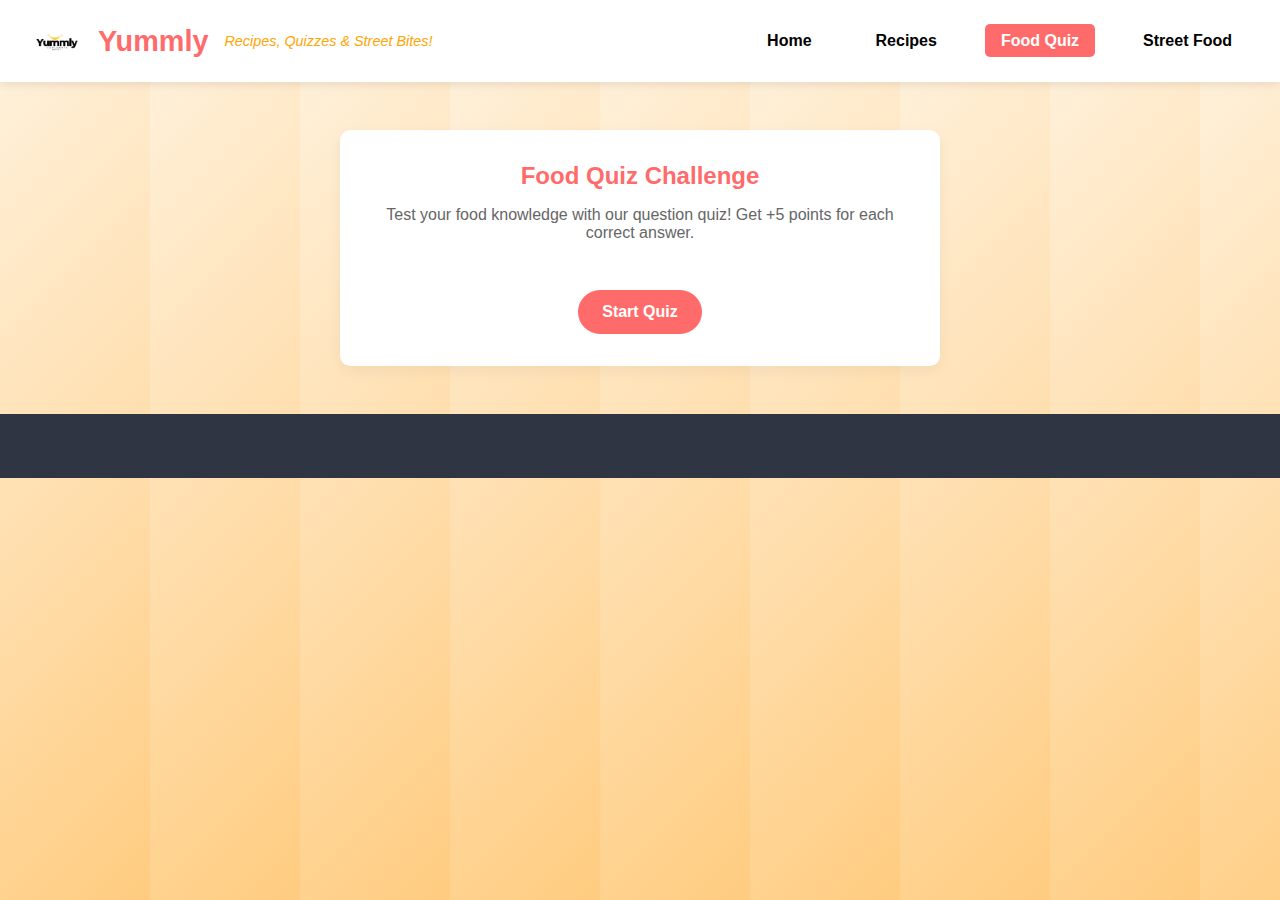
<file: website1/quiz.html>
<!DOCTYPE html>
<html lang="en">
<head>
    <meta charset="UTF-8">
    <meta name="viewport" content="width=device-width, initial-scale=1.0">
    <title>Food Quiz | Yummly</title>
    <link rel="stylesheet" href="style/main.css">
    <link rel="stylesheet" href="style/quiz.css">
</head>
<body>
    <header>
        <div class="logo-container">
            <img src="assets/logo.png" alt="Foodie World Logo" class="logo">
            <h1>Yummly</h1>
            <p class="tagline">Recipes, Quizzes & Street Bites!</p>
        </div>
        <nav>
            <button class="mobile-menu-btn">☰</button>
            <ul class="nav-links">
                <li><a href="index.html">Home</a></li>
                <li><a href="recipes.html">Recipes</a></li>
                <li><a href="quiz.html" class="active">Food Quiz</a></li>
                <li><a href="streetfood.html">Street Food</a></li>
            </ul>
        </nav>
    </header>

    <main>
        <section id="quizStart" class="quiz-start">
            <h2>Food Quiz Challenge</h2>
            <p>Test your food knowledge with our question quiz! Get +5 points for each correct answer.</p>
            <button id="startQuizBtn" class="start-btn">Start Quiz</button>
        </section>

        <section id="quizContainer" class="quiz-container hidden">
            <div class="quiz-header">
                <div class="quiz-progress">
                    Question <span id="currentQuestion">1</span>/<span id="totalQuestions">10</span>
                </div>
                <div class="quiz-score">
                    Score: <span id="currentScore">0</span>
                </div>
            </div>
            
            <div class="question-container">
                <h3 id="questionText">Loading question...</h3>
                <div id="optionsContainer" class="options-container">
                    <!-- Options will be loaded here by JavaScript -->
                </div>
            </div>
            
            <button id="nextQuestionBtn" class="next-btn hidden">Next Question</button>
        </section>

        <section id="quizResults" class="quiz-results hidden">
            <h2>Quiz Completed!</h2>
            <div class="result-score">
                Your Score: <span id="finalScore">0</span>/<span id="maxScore">50</span>
            </div>
            <p id="resultMessage">Great job! You're a food expert!</p>
            <div class="result-actions">
                <button id="retryQuizBtn" class="action-btn">Try Again</button>
                <button id="shareQuizBtn" class="action-btn">Share Score</button>
            </div>
        </section>
    </main>

    <footer>
        <!-- Same footer as index.html -->
    </footer>

    <script src="js/main.js"></script>
    <script src="js/quiz.js"></script>
</body>
</html>
</file>
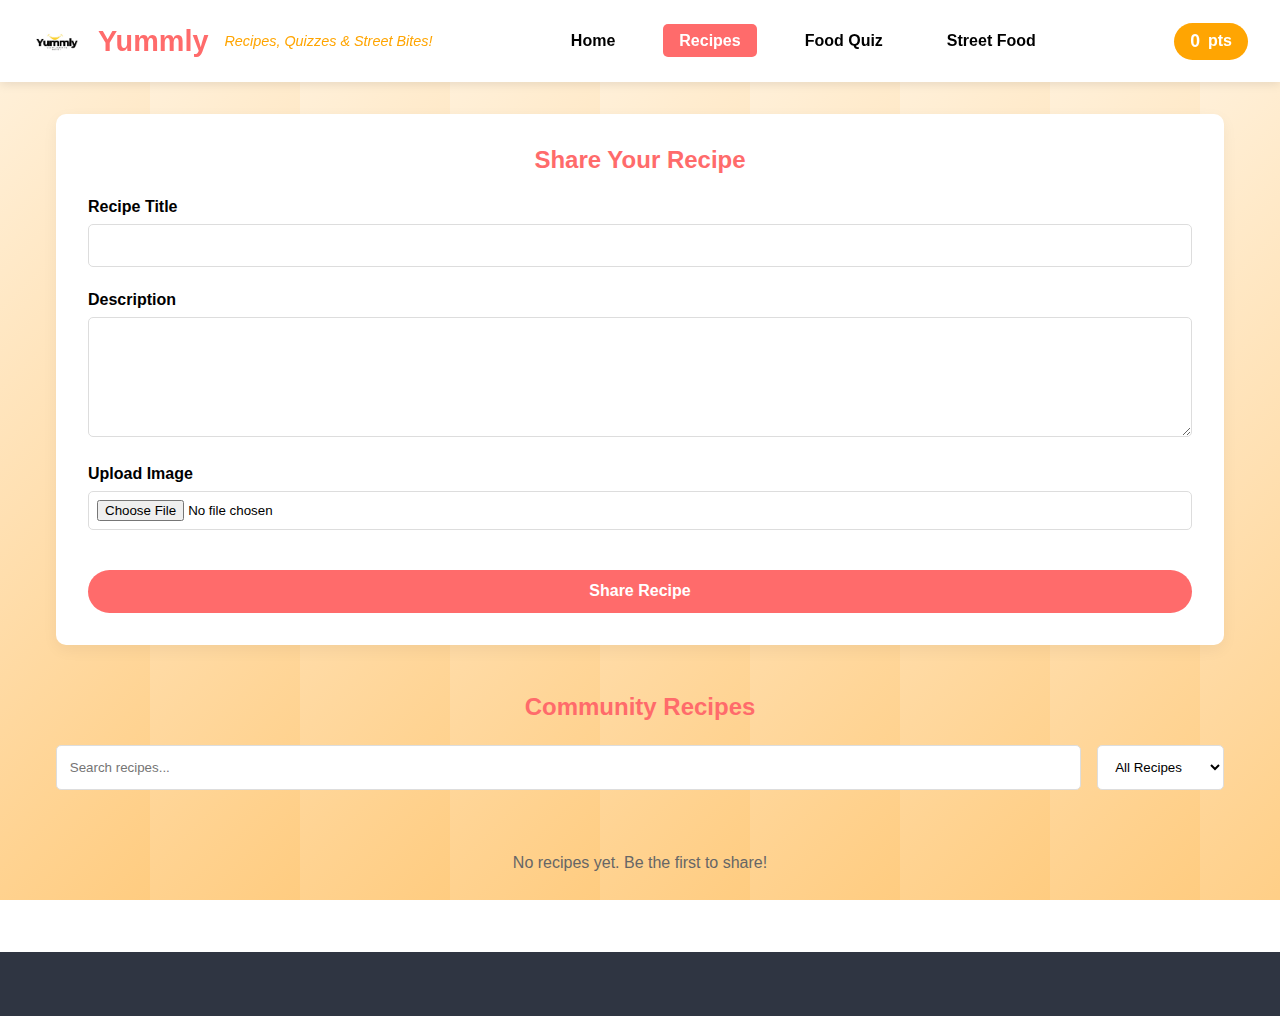
<file: website1/recipes.html>
<!DOCTYPE html>
<html lang="en">
<head>
    <meta charset="UTF-8">
    <meta name="viewport" content="width=device-width, initial-scale=1.0">
    <title>Recipe Hub | Yummly</title>
    <link rel="stylesheet" href="style/main.css">
    <link rel="stylesheet" href="style/recipes.css">
</head>
<body>
    <header>
        <div class="logo-container">
            <img src="assets/logo.png" alt="Foodie World Logo" class="logo">
            <h1>Yummly</h1>
            <p class="tagline">Recipes, Quizzes & Street Bites!</p>
        </div>
        <nav>
            <button class="mobile-menu-btn">☰</button>
            <ul class="nav-links">
                <li><a href="index.html">Home</a></li>
                <li><a href="recipes.html" class="active">Recipes</a></li>
                <li><a href="quiz.html">Food Quiz</a></li>
                <li><a href="streetfood.html">Street Food</a></li>
            </ul>
        </nav>
        <div class="reward-counter">
            <span id="rewardPoints">0</span> pts
        </div>
    </header>

    <main>
        <section class="recipe-form-section">
            <h2>Share Your Recipe</h2>
            <form id="recipeForm">
                <div class="form-group">
                    <label for="recipeTitle">Recipe Title</label>
                    <input type="text" id="recipeTitle" required>
                </div>
                
                <div class="form-group">
                    <label for="recipeDescription">Description</label>
                    <textarea id="recipeDescription" rows="4" required></textarea>
                </div>
                
                <div class="form-group">
                    <label for="recipeImage">Upload Image</label>
                    <input type="file" id="recipeImage" accept="image/*">
                </div>
                
                <button type="submit" class="submit-btn">Share Recipe</button>
            </form>
        </section>

        <section class="recipe-gallery">
            <h2>Community Recipes</h2>
            <div class="search-filter">
                <input type="text" id="recipeSearch" placeholder="Search recipes...">
                <select id="recipeFilter">
                    <option value="all">All Recipes</option>
                    <option value="popular">Most Popular</option>
                    <option value="recent">Most Recent</option>
                </select>
            </div>
            
            <div id="recipesContainer" class="recipes-container">
                <!-- Recipes will be loaded here by JavaScript -->
                <div class="placeholder-recipe">
                    <p>No recipes yet. Be the first to share!</p>
                </div>
            </div>
        </section>
    </main>

    <footer>
        <!-- Same footer as index.html -->
    </footer>

    <script src="js/main.js"></script>
    <script src="js/recipes.js"></script>
</body>
</html>
</file>
<file: website1/style/main.css>
/* Global Styles */
:root {
    --primary-color: #ff6b6b;
    --secondary-color: #ffa502;
    --accent-color: #e84393;
    --dark-color: #2f3542;
    --light-color: #f1f2f6;
    --success-color: #20bf6b;
    --font-primary: 'Poppins', sans-serif;
    --font-secondary: 'Dancing Script', cursive;
}

* {
    margin: 0;
    padding: 0;
    box-sizing: border-box;
}

body {
    margin: 0;
    font-family: Arial, sans-serif;
    background: linear-gradient(135deg, #fff3e0, #ffe0b2, #ffcc80),
                url('../assets/foodpattern.png');
    background-repeat: repeat;
    background-size: 150px; /* try 150-200px for better fit */
    background-attachment: fixed;
}

a {
    text-decoration: none;
    color: inherit;
}

/* Header Styles */
header {
    background-color: white;
    box-shadow: 0 2px 10px rgba(0, 0, 0, 0.1);
    padding: 1rem 2rem;
    position: sticky;
    top: 0;
    z-index: 100;
    display: flex;
    justify-content: space-between;
    align-items: center;
}

.logo-container {
    display: flex;
    align-items: center;
    gap: 1rem;
}

.logo {
    height: 50px;
    width: auto;
}

h1 {
    font-size: 1.8rem;
    color: var(--primary-color);
}

.tagline {
    font-size: 0.9rem;
    color: var(--secondary-color);
    font-style: italic;
}

/* Navigation */
nav {
    position: relative;
}

.nav-links {
    display: flex;
    list-style: none;
    gap: 2rem;
}

.nav-links li a {
    font-weight: 600;
    padding: 0.5rem 1rem;
    border-radius: 5px;
    transition: all 0.3s ease;
}

.nav-links li a:hover {
    background-color: var(--primary-color);
    color: white;
}

.nav-links li a.active {
    background-color: var(--primary-color);
    color: white;
}

.mobile-menu-btn {
    display: none;
    background: none;
    border: none;
    font-size: 1.5rem;
    cursor: pointer;
}

/* Reward Counter */
.reward-counter {
    background-color: var(--secondary-color);
    color: white;
    padding: 0.5rem 1rem;
    border-radius: 20px;
    font-weight: bold;
    display: flex;
    align-items: center;
    gap: 0.5rem;
}

.reward-counter span {
    font-size: 1.1rem;
}

/* Footer Styles */
footer {
    background-color: var(--dark-color);
    color: white;
    padding: 2rem;
    margin-top: 3rem;
}

.footer-content {
    display: grid;
    grid-template-columns: repeat(auto-fit, minmax(250px, 1fr));
    gap: 2rem;
    max-width: 1200px;
    margin: 0 auto;
}

.footer-section h4 {
    font-size: 1.2rem;
    margin-bottom: 1rem;
    color: var(--primary-color);
}

.footer-section p {
    margin-bottom: 0.5rem;
}

.footer-section ul {
    list-style: none;
}

.footer-section ul li {
    margin-bottom: 0.5rem;
}

.footer-section ul li a:hover {
    color: var(--primary-color);
}

.social-icons {
    display: flex;
    gap: 1rem;
    margin-top: 1rem;
}

.social-icons a {
    font-size: 1.5rem;
}

.footer-bottom {
    text-align: center;
    padding-top: 2rem;
    margin-top: 2rem;
    border-top: 1px solid rgba(255, 255, 255, 0.1);
}

.footer-bottom p {
    font-size: 0.9rem;
}

.footer-bottom a {
    color: var(--primary-color);
}

/* Buttons */
.cta-button, .submit-btn, .start-btn, .location-btn, .action-btn {
    display: inline-block;
    padding: 0.8rem 1.5rem;
    background-color: var(--primary-color);
    color: white;
    border: none;
    border-radius: 30px;
    font-weight: bold;
    cursor: pointer;
    transition: all 0.3s ease;
    text-align: center;
    font-size: 1rem;
}

.cta-button:hover, .submit-btn:hover, .start-btn:hover, .location-btn:hover, .action-btn:hover {
    background-color: var(--accent-color);
    transform: translateY(-2px);
    box-shadow: 0 5px 15px rgba(0, 0, 0, 0.1);
}

/* Utility Classes */
.hidden {
    display: none !important;
}

/* --- HERO SECTION CENTERING --- */
.hero {
    display: flex;
    flex-direction: column;
    align-items: center;
    justify-content: center;
    text-align: center;
    padding: 3rem 1rem 2rem 1rem;
}

.hero-content {
    display: flex;
    flex-direction: column;
    align-items: center;
    justify-content: center;
    text-align: center;
    gap: 1rem;
}

.hero-content h2,
.hero-content p {
    text-align: center !important;
}

/* --- FEATURES SECTION CENTERING & BOXED BUTTONS --- */
.features {
    display: flex;
    flex-wrap: wrap;
    justify-content: center;
    gap: 2rem;
    margin: 3rem 0;
}

.feature-card {
    background: #fff;
    border-radius: 16px;
    box-shadow: 0 4px 24px rgba(0,0,0,0.07);
    padding: 2rem 1.5rem 2.5rem 1.5rem;
    display: flex;
    flex-direction: column;
    align-items: center;
    text-align: center;
    max-width: 320px;
    min-width: 250px;
    transition: transform 0.2s, box-shadow 0.2s;
}
.feature-card:hover {
    transform: translateY(-6px) scale(1.03);
    box-shadow: 0 8px 32px rgba(0,0,0,0.12);
}

.feature-link {
    display: inline-block;
    margin-top: 1.2rem;
    padding: 0.9rem 2.2rem;
    background: var(--primary-color);
    color: #fff;
    border-radius: 12px;
    font-weight: 600;
    font-size: 1.08rem;
    box-shadow: 0 2px 8px rgba(0,0,0,0.08);
    border: none;
    transition: background 0.2s, box-shadow 0.2s, transform 0.2s;
    text-align: center;
    letter-spacing: 0.5px;
}
.feature-link:hover {
    background: var(--accent-color);
    box-shadow: 0 6px 18px rgba(0,0,0,0.13);
    transform: translateY(-2px) scale(1.04);
}

.fancy-cursive {
    font-family: 'Dancing Script', cursive;
    font-size: 2rem;
    font-weight: 700;
    letter-spacing: 1px;
    color: #d2691e;
    text-shadow: 1px 1px 4px #fff3, 0 2px 8px #0002;
}

h2.fancy-cursive {
    font-weight: 900;
    text-shadow: 2px 2px 8px #fff6, 0 4px 16px #0003;
    letter-spacing: 2px;
}

@media (max-width: 900px) {
    .features {
        flex-direction: column;
        align-items: center;
    }
    .feature-card {
        width: 90%;
        max-width: 400px;
    }
}

/* Responsive Design */
@media (max-width: 768px) {
    header {
        flex-direction: column;
        padding: 1rem;
    }
    
    .logo-container {
        margin-bottom: 1rem;
    }
    
    .mobile-menu-btn {
        display: block;
    }
    
    .nav-links {
        flex-direction: column;
        position: absolute;
        top: 100%;
        left: 0;
        width: 100%;
        background-color: white;
        box-shadow: 0 5px 10px rgba(0, 0, 0, 0.1);
        padding: 1rem;
        gap: 0.5rem;
        display: none;
    }
    
    .nav-links.active {
        display: flex;
    }
    
    .reward-counter {
        margin-top: 1rem;
    }
}
</file>
<file: website1/style/quiz.css>
/* Quiz Page Specific Styles */
.quiz-start {
    text-align: center;
    max-width: 600px;
    margin: 3rem auto;
    padding: 2rem;
    background-color: white;
    border-radius: 10px;
    box-shadow: 0 5px 15px rgba(0, 0, 0, 0.05);
}

.quiz-start h2 {
    color: var(--primary-color);
    margin-bottom: 1rem;
}

.quiz-start p {
    margin-bottom: 2rem;
    color: #666;
}

.start-btn {
    margin-top: 1rem;
}

.quiz-container {
    max-width: 800px;
    margin: 2rem auto;
    padding: 2rem;
    background-color: white;
    border-radius: 10px;
    box-shadow: 0 5px 15px rgba(0, 0, 0, 0.05);
}

.quiz-header {
    display: flex;
    justify-content: space-between;
    margin-bottom: 2rem;
    padding-bottom: 1rem;
    border-bottom: 1px solid #eee;
}

.quiz-progress, .quiz-score {
    font-weight: bold;
    color: var(--dark-color);
}

.question-container {
    margin-bottom: 2rem;
}

#questionText {
    font-size: 1.3rem;
    margin-bottom: 1.5rem;
    color: var(--dark-color);
}

.options-container {
    display: grid;
    grid-template-columns: 1fr;
    gap: 1rem;
}

.option-btn {
    padding: 1rem;
    background-color: #f8f9fa;
    border: 1px solid #ddd;
    border-radius: 5px;
    text-align: left;
    cursor: pointer;
    transition: all 0.3s ease;
}

.option-btn:hover {
    background-color: #e9ecef;
}

.option-btn.correct {
    background-color: var(--success-color);
    color: white;
    border-color: var(--success-color);
}

.option-btn.incorrect {
    background-color: #ff6b6b;
    color: white;
    border-color: #ff6b6b;
}

.next-btn {
    display: block;
    margin: 2rem auto 0;
}

.quiz-results {
    text-align: center;
    max-width: 600px;
    margin: 3rem auto;
    padding: 2rem;
    background-color: white;
    border-radius: 10px;
    box-shadow: 0 5px 15px rgba(0, 0, 0, 0.05);
}

.result-score {
    font-size: 2rem;
    font-weight: bold;
    color: var(--primary-color);
    margin: 1rem 0;
}

#resultMessage {
    margin-bottom: 2rem;
    font-size: 1.1rem;
}

.result-actions {
    display: flex;
    justify-content: center;
    gap: 1rem;
}

.action-btn {
    background-color: var(--secondary-color);
}

@media (max-width: 768px) {
    .quiz-start, .quiz-container, .quiz-results {
        margin: 1rem;
        padding: 1.5rem;
    }
    
    .result-actions {
        flex-direction: column;
        gap: 0.5rem;
    }
    
    .action-btn {
        width: 100%;
    }
}
</file>
<file: website1/style/recipes.css>
/* Recipe Page Specific Styles */
main {
    max-width: 1200px;
    margin: 2rem auto;
    padding: 0 1rem;
}

.recipe-form-section {
    background-color: white;
    padding: 2rem;
    border-radius: 10px;
    box-shadow: 0 5px 15px rgba(0, 0, 0, 0.05);
    margin-bottom: 3rem;
}

.recipe-form-section h2 {
    color: var(--primary-color);
    margin-bottom: 1.5rem;
    text-align: center;
}

.form-group {
    margin-bottom: 1.5rem;
}

.form-group label {
    display: block;
    margin-bottom: 0.5rem;
    font-weight: 600;
}

.form-group input,
.form-group textarea {
    width: 100%;
    padding: 0.8rem;
    border: 1px solid #ddd;
    border-radius: 5px;
    font-family: inherit;
}

.form-group textarea {
    min-height: 120px;
}

.form-group input[type="file"] {
    padding: 0.5rem;
}

.submit-btn {
    width: 100%;
    margin-top: 1rem;
}

.recipe-gallery h2 {
    color: var(--primary-color);
    margin-bottom: 1.5rem;
    text-align: center;
}

.search-filter {
    display: flex;
    gap: 1rem;
    margin-bottom: 2rem;
}

#recipeSearch {
    flex: 1;
    padding: 0.8rem;
    border: 1px solid #ddd;
    border-radius: 5px;
}

#recipeFilter {
    padding: 0.8rem;
    border: 1px solid #ddd;
    border-radius: 5px;
    background-color: white;
}

.recipes-container {
    display: grid;
    grid-template-columns: repeat(auto-fill, minmax(300px, 1fr));
    gap: 2rem;
}

.recipe-card {
    background-color: white;
    border-radius: 10px;
    overflow: hidden;
    box-shadow: 0 5px 15px rgba(0, 0, 0, 0.05);
    transition: transform 0.3s ease;
}

.recipe-card:hover {
    transform: translateY(-5px);
}

.recipe-image {
    height: 200px;
    width: 100%;
    object-fit: cover;
}

.recipe-content {
    padding: 1.5rem;
}

.recipe-title {
    font-size: 1.2rem;
    margin-bottom: 0.5rem;
    color: var(--dark-color);
}

.recipe-description {
    color: #666;
    margin-bottom: 1rem;
    display: -webkit-box; /* REQUIRED for clamp */
    -webkit-box-orient: vertical;
    overflow: hidden;
    text-overflow: ellipsis; /* optional fallback */
}


.recipe-footer {
    display: flex;
    justify-content: space-between;
    align-items: center;
}

.like-btn {
    background: none;
    border: none;
    cursor: pointer;
    display: flex;
    align-items: center;
    gap: 0.5rem;
    color: #666;
    font-weight: 600;
}

.like-btn.liked {
    color: var(--primary-color);
}

.like-btn.liked .heart-icon {
    animation: pulse 0.5s;
}

@keyframes pulse {
    0% { transform: scale(1); }
    50% { transform: scale(1.3); }
    100% { transform: scale(1); }
}

.placeholder-recipe {
    grid-column: 1 / -1;
    text-align: center;
    padding: 2rem;
    color: #666;
}

@media (max-width: 768px) {
    .search-filter {
        flex-direction: column;
    }
    
    .recipes-container {
        grid-template-columns: 1fr;
    }
}
</file>
